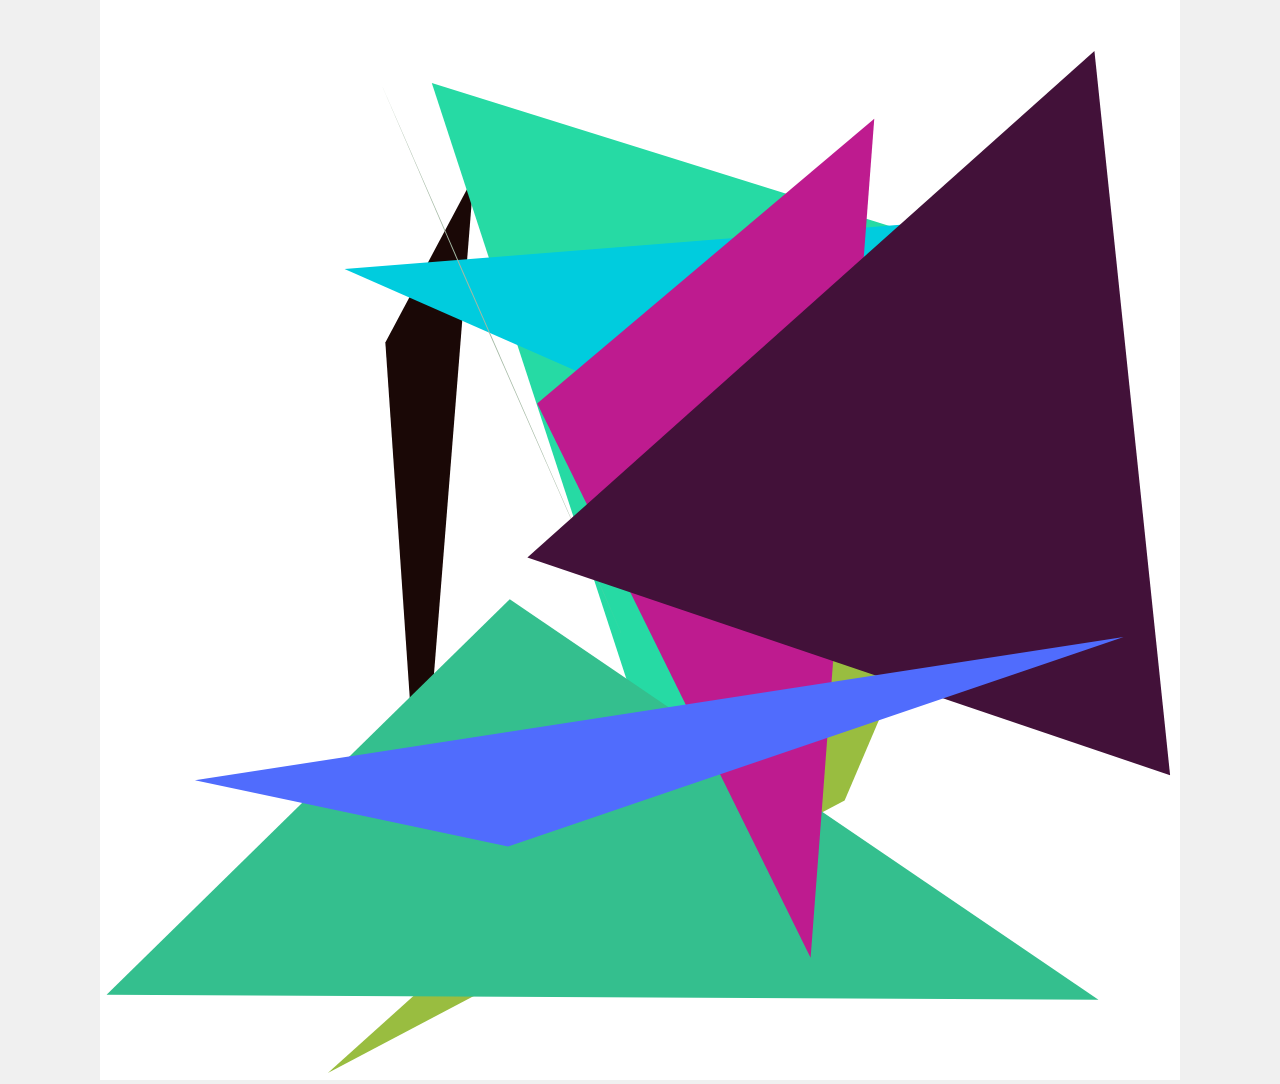
<file: 260720/index.html>
<!DOCTYPE html>
<html lang="en">
<head>
    <meta charset="UTF-8">
    <meta name="viewport" content="width=device-width, initial-scale=1.0">
    <title>260720</title>
    <link rel="stylesheet" href="css/style.css">
    <script src="js/p5.min.js"></script>
    
</head>
<body>
    <script src="sketch.js"></script>
</body>
</html>
</file>
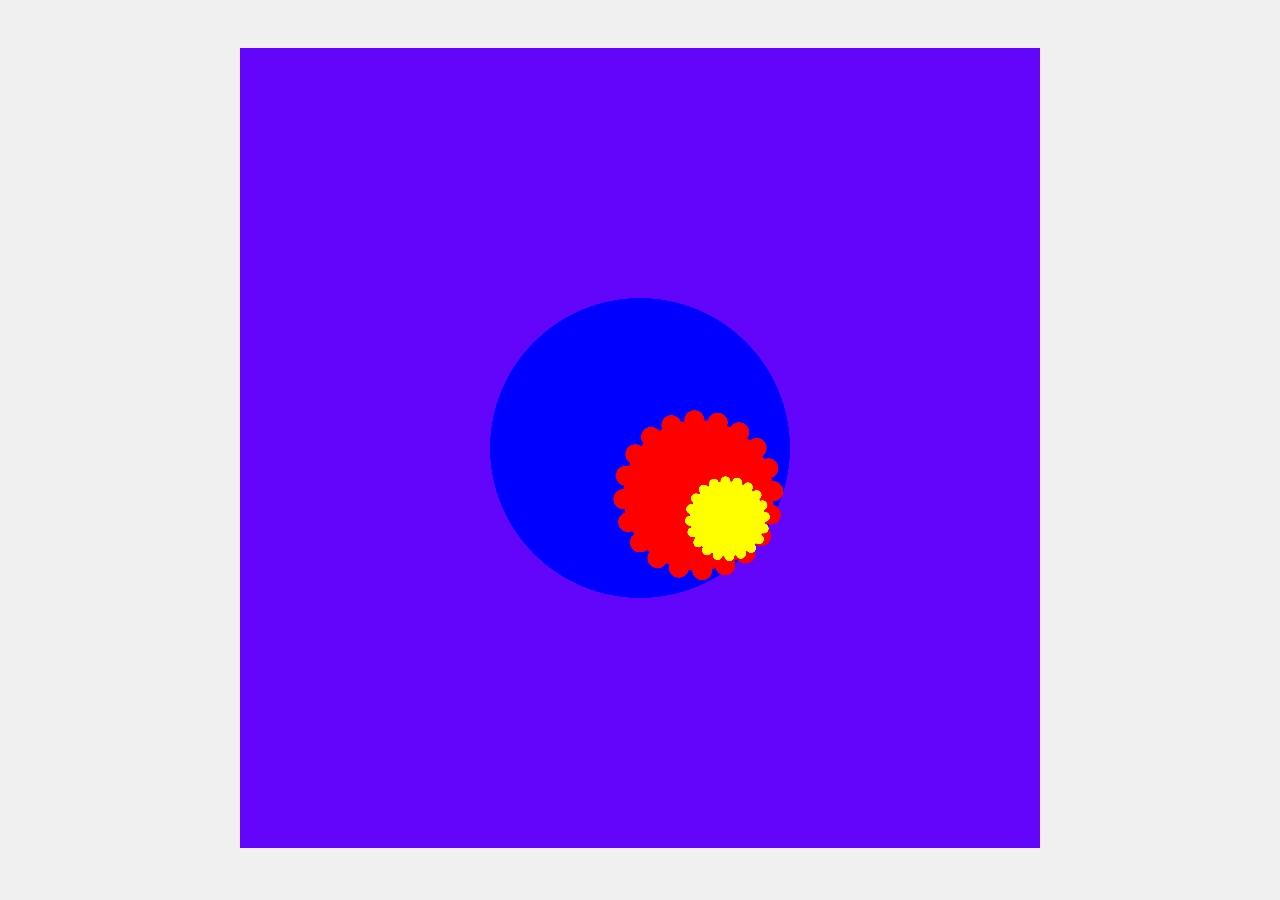
<file: 260722/index.html>
<!DOCTYPE html>
<html lang="en">
<head>
    <meta charset="UTF-8">
    <meta name="viewport" content="width=device-width, initial-scale=1.0">
    <title>260722</title>
    <link rel="stylesheet" href="css/style.css">
    <script src="js/p5.min.js"></script>
    
</head>
<body>
    <script src="sketch.js"></script>
</body>
</html>
</file>
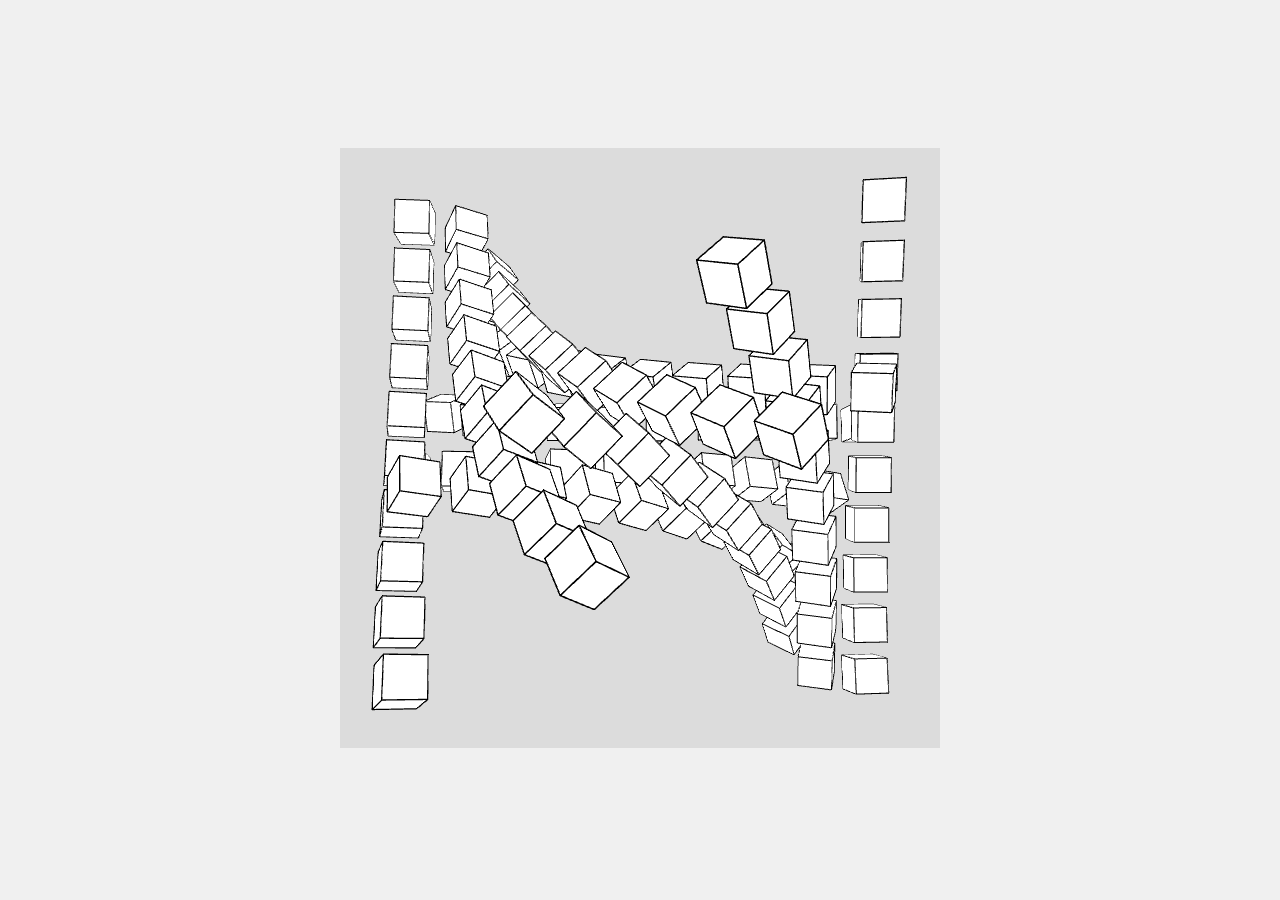
<file: 260726/index.html>
<!DOCTYPE html>
<html lang="en">
<head>
    <meta charset="UTF-8">
    <meta name="viewport" content="width=device-width, initial-scale=1.0">
    <title>260726</title>
    <link rel="stylesheet" href="css/style.css">
    <script src="js/p5.min.js"></script>
    
</head>
<body>
    <script src="box.js"></script>
    <script src="sketch.js"></script>
</body>
</html>
</file>
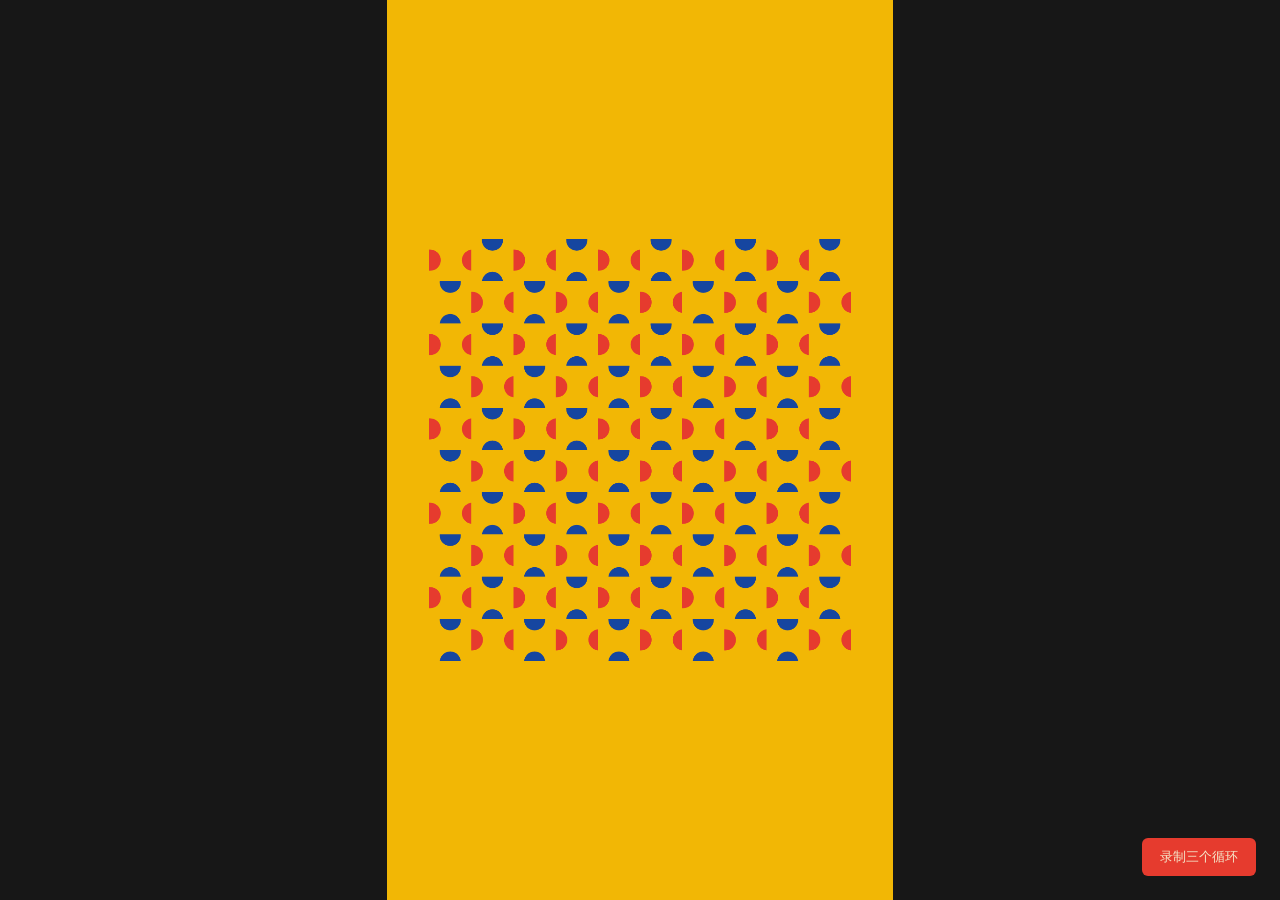
<file: 260816/index.html>
<!DOCTYPE html>
<html lang="en">
<head>
    <meta charset="UTF-8">
    <meta name="viewport" content="width=device-width, initial-scale=1.0">
    <title>260816</title>
    <link rel="stylesheet" href="css/style.css">
    <script src="js/p5.min.js"></script>
    
</head>
<body>
    <script src="sketch.js"></script>
</body>
</html>
</file>
<file: 260720/css/style.css>
* {
    margin: 0;
    padding: 0;
    box-sizing: border-box;
}

body {
    display: flex;
    justify-content: center;
    align-items: center;
    min-height: 100vh;
    background: #f0f0f0;
}
</file>
<file: 260722/css/style.css>
* {
    margin: 0;
    padding: 0;
    box-sizing: border-box;
}

body {
    display: flex;
    justify-content: center;
    align-items: center;
    min-height: 100vh;
    background: #f0f0f0;
}
</file>
<file: 260726/css/style.css>
* {
    margin: 0;
    padding: 0;
    box-sizing: border-box;
}

body {
    display: flex;
    justify-content: center;
    align-items: center;
    min-height: 100vh;
    background: #f0f0f0;
}
</file>
<file: 260816/css/style.css>
* {
    margin: 0;
    padding: 0;
    box-sizing: border-box;
}

body {
    display: flex;
    justify-content: center;
    align-items: center;
    min-height: 100vh;
    overflow: hidden;
    background: #171717;
}

canvas {
    display: block;
    width: auto !important;
    height: auto !important;
    max-width: 100vw;
    max-height: 100vh;
}

.record-button {
    position: fixed;
    right: 24px;
    bottom: 24px;
    padding: 10px 18px;
    border: 0;
    border-radius: 6px;
    color: #f4e6c9;
    background: #e63b2e;
    cursor: pointer;
}

.record-button:disabled {
    opacity: 0.55;
    cursor: wait;
}
</file>
